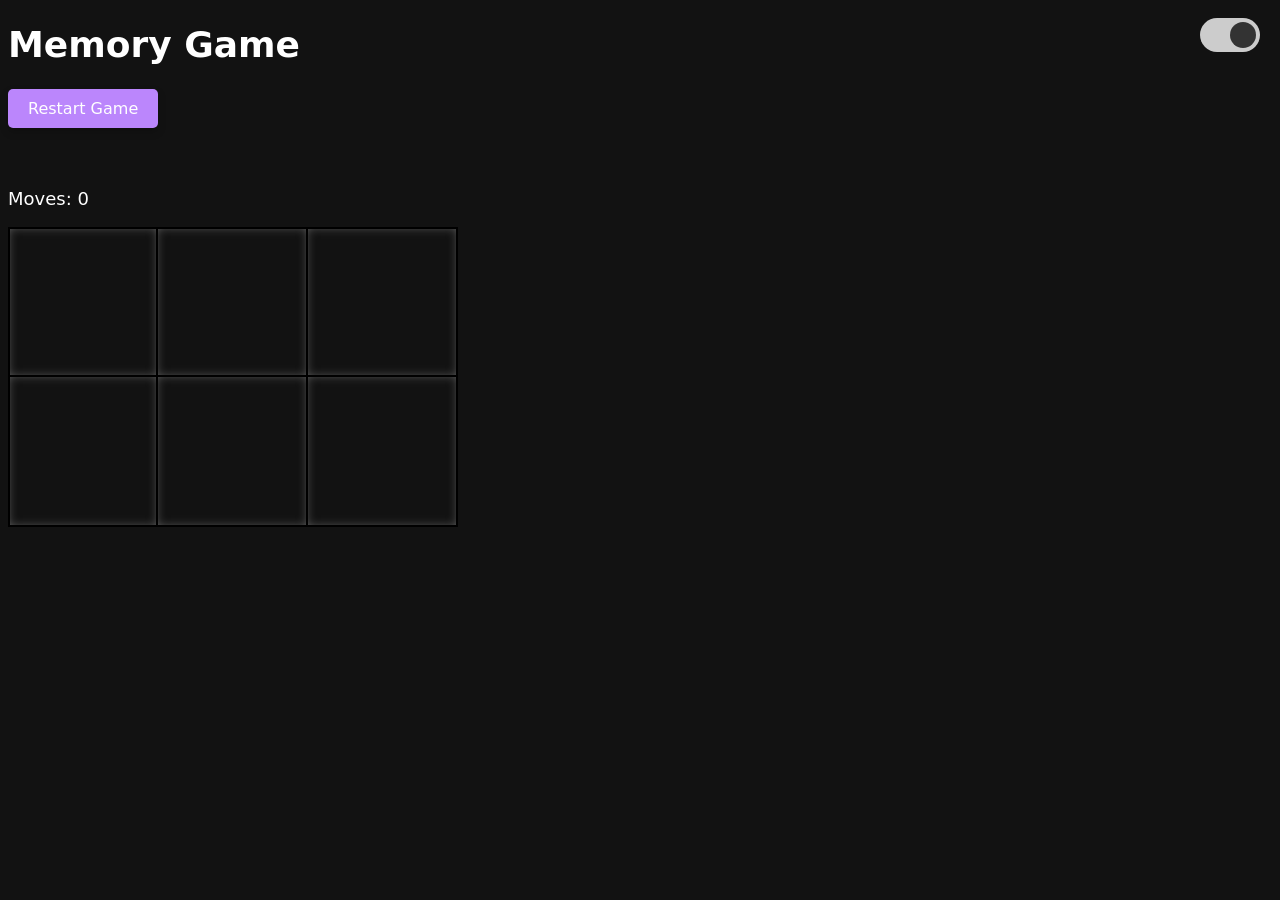
<file: index.html>
<!DOCTYPE html>
<html>
  <head>
    <meta charset="UTF-8" />
    <meta name="viewport" content="width=device-width, initial-scale=1.0, minimum-scale=1.0">
    <meta name="theme-color" content="#ffffff" />
    <meta http-equiv="Content-Language" content="en" />
    <meta name="author" content="Aakash Dinkar" />
    <meta name="description" content="Test your memory with this fun Memory Game! Flip cards to match pairs and improve your cognitive skills while enjoying a challenging gameplay experience." />
    <meta name="keywords" content="Aakash Dinkar, Memory Game, card matching game, memory challenge, JavaScript games, web development project, cognitive skills, fun games, HTML CSS JavaScript" />
    
    <!-- Favicon for browsers -->
    <link rel="icon" href="https://aakashdinkarh.github.io/static_assets/images/portfolio/site-icon/site-icon.ico" type="image/x-icon">
    <!-- Favicon for standard desktop browsers (16x16, 32x32) -->
    <link rel="icon" href="https://aakashdinkarh.github.io/static_assets/images/portfolio/site-icon/site-icon-32.png" sizes="32x32" type="image/png">
    <link rel="icon" href="https://aakashdinkarh.github.io/static_assets/images/portfolio/site-icon/site-icon-16.png" sizes="16x16" type="image/png">
    <!-- Favicon for high-resolution desktop displays (64x64) -->
    <link rel="icon" href="https://aakashdinkarh.github.io/static_assets/images/portfolio/site-icon/site-icon-64.png" sizes="64x64" type="image/png">
    <!-- Apple Touch Icons for iOS -->
    <link rel="apple-touch-icon" href="https://aakashdinkarh.github.io/static_assets/images/portfolio/site-icon/site-icon-180.png">
    <link rel="apple-touch-icon" href="https://aakashdinkarh.github.io/static_assets/images/portfolio/site-icon/site-icon-152.png">
    <link rel="apple-touch-icon" href="https://aakashdinkarh.github.io/static_assets/images/portfolio/site-icon/site-icon-120.png">
    <link rel="apple-touch-icon" href="https://aakashdinkarh.github.io/static_assets/images/portfolio/site-icon/site-icon-76.png">
    <link rel="apple-touch-icon" href="https://aakashdinkarh.github.io/static_assets/images/portfolio/site-icon/site-icon.ico">
    <!-- Favicon for Android devices -->
    <link rel="icon" href="https://aakashdinkarh.github.io/static_assets/images/portfolio/site-icon/site-icon-192.png" sizes="192x192" type="image/png">
    <!-- Favicon for Windows tiles (optional) -->
    <meta name="msapplication-TileImage" content="https://aakashdinkarh.github.io/static_assets/images/portfolio/site-icon/site-icon-144.png">
    
    <!-- Shortcut icon for backward compatibility with older browsers -->
    <link rel="shortcut icon" href="https://aakashdinkarh.github.io/static_assets/images/portfolio/site-icon/site-icon.ico" type="image/x-icon">
    <!-- Mask icon for Safari Pinned Tab (can be in SVG format, for better scaling) -->
    <link rel="mask-icon" href="https://aakashdinkarh.github.io/static_assets/images/portfolio/site-icon/site-icon-32.png">
    
    <meta property="og:title" content="Memory Game - Aakash Dinkar" />
    <meta property="og:description" content="Test your memory with this fun Memory Game! Flip cards to match pairs and improve your cognitive skills while enjoying a challenging gameplay experience." />
    <meta property="og:url" content="https://aakashdinkar.in/MemoryGame/" />
    <meta property="og:image" content="https://aakashdinkarh.github.io/static_assets/images/portfolio/avif-images/meta-og-image.avif" />
    <meta property="og:image" content="https://aakashdinkarh.github.io/static_assets/images/portfolio/webp-images/meta-og-image.webp" />
    <meta property="og:image" content="https://aakashdinkarh.github.io/static_assets/images/portfolio/original-images/meta-og-image.jpeg" />
    <meta property="og:type" content="website" />
    <meta property="og:site_name" content="Memory Game - Aakash Dinkar">
    
    <meta name="twitter:title" content="Memory Game - Aakash Dinkar" />
    <meta name="twitter:description" content="Test your memory with this fun Memory Game! Flip cards to match pairs and improve your cognitive skills while enjoying a challenging gameplay experience." />
    <meta name="twitter:image" content="https://aakashdinkarh.github.io/static_assets/images/portfolio/avif-images/meta-og-image.avif" />
    <meta name="twitter:image" content="https://aakashdinkarh.github.io/static_assets/images/portfolio/webp-images/meta-og-image.webp" />
    <meta name="twitter:image" content="https://aakashdinkarh.github.io/static_assets/images/portfolio/original-images/meta-og-image.jpeg" />
    
    <title>Memory Game - Aakash Dinkar</title>
    <link rel="stylesheet" href="./style.css" />
    <script>
      const localStorageKey = '--saved--isDarkThemeEnabled';
      function saveIsDarkThemeEnabledToLocalStorage(isDarkThemeEnabled) {
        localStorage.setItem(localStorageKey, JSON.stringify(isDarkThemeEnabled));
      }
      function getIsDarkThemeEnabledFromLocalStorage() {
        let isDarkThemeEnabled = true;
        try {
          const storedKeyResult = localStorage.getItem(localStorageKey);
          isDarkThemeEnabled =
            storedKeyResult != null ? JSON.parse(storedKeyResult) : true;
        } catch {
          isDarkThemeEnabled = true;
        }
        saveIsDarkThemeEnabledToLocalStorage(isDarkThemeEnabled);
        return isDarkThemeEnabled;
      }
    </script>
  </head>
  <body>
    <script>
			document.body.classList.add(getIsDarkThemeEnabledFromLocalStorage() ? 'dark-theme' : 'light-theme');
		</script>
    <div class="container">
      <h1>Memory Game</h1>
      <button id="restart-btn">Restart Game</button>
      <!-- theme slider *** START *** -->
      <div class="theme-slider-container">
        <label class="theme-slider">
          <input type="checkbox" checked />
          <div class="round slider"></div>
        </label>
      </div>
      <!-- theme slider *** END *** -->
      <br>
      <br>
      <p id="moves">Moves: 0</p>
      <div id="gameBoard"></div>
      <p id="gameWonMsg"></p>
    </div>
    <script src="./script.js"></script>
  </body>
</html>
</file>
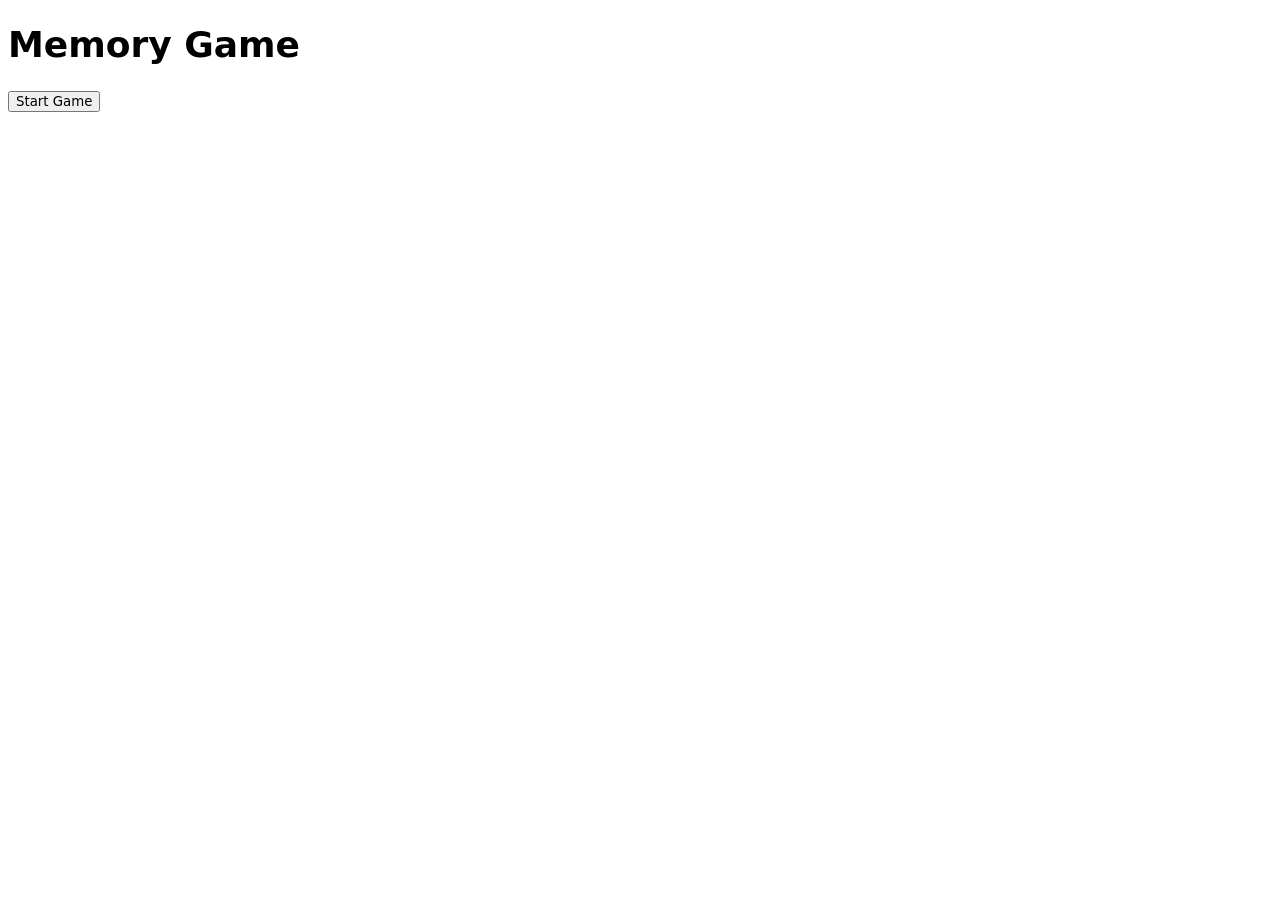
<file: new.html>
<!DOCTYPE html>
<html>
  <head>
    <meta
      charset="UTF-8"
      name="viewport"
      content="width=device-width, initial-scale=1"
    />
    <title>Memory Game</title>
    <link rel="stylesheet" href="style.css" />
    <script src="script.js"></script>
  </head>
  <body>
    <div class="container">
      <h1>Memory Game</h1>
      <button class="success" onclick="start()">Start Game</button>
      <br><br>
      <div id="score"></div>

      <div id="boardgame"></div>
    </div>

  </body>
</html>
</file>
<file: style.css>
* {
	box-sizing: border-box;
}
body {
	font-family: system-ui, -apple-system, BlinkMacSystemFont, 'Segoe UI', Roboto,
		Oxygen, Ubuntu, Cantarell, 'Open Sans', 'Helvetica Neue', sans-serif;
	font-size: large;
}
button {
	font-family: inherit;
}
body.light-theme {
	background-color: #ffffff;
	color: #333333;
}
body.dark-theme {
	background-color: #121212;
	color: #ffffff;
}

img {
	height: 70%;
	width: 70%;
	padding: 5px;
	border: 1px solid black;
	vertical-align: middle;
}
.hide {
	visibility: hidden;
}
.match,
.show {
	visibility: visible !important;
}

#gameBoard > div {
	display: flex;
	flex-wrap: nowrap;
}

.imageDiv {
	display: flex;
	justify-content: center;
	align-items: center;
	width: 150px;
	height: 150px;
	border-right: 2px solid black;
	border-bottom: 2px solid black;
	cursor: pointer;
}
#gameBoard > div:first-of-type > .imageDiv {
	border-top: 2px solid black;
}
.imageDiv:first-of-type {
	border-left: 2px solid black;
}
body.dark-theme .imageDiv {
	box-shadow: inset 0px 0px 12px -4px rgba(255, 255, 255, 0.5);
}

/* restart button -- start -- */
#restart-btn {
	margin: 10px 0 0;
	border: none;
	display: block;
	font-size: 16px;
	border-radius: 5px;
	background-color: #6c63ff;
	color: white;
	box-shadow: 0 4px 8px rgba(0, 0, 0, 0.2);
	padding: 10px 20px;
	transition: background-color 0.3s, transform 0.2s;
}
#restart-btn:hover {
	background-color: #5b1dc9;
}
#restart-btn:active {
	transform: translateY(2px);
}
body.dark-theme #restart-btn {
	background-color: #bb86fc;
}
/* restart button -- end -- */

@media (max-width: 468px) {
	#restart-btn {
		font-size: 0.9rem;
		padding: 0.8rem 1.5rem;
		margin-left: auto;
		margin-right: auto;
	}

	.imageDiv {
		width: 120px;
		height: 120px;
	}

	h1 {
		margin-top: 80px;
		text-align: center;
	}

	#gameBoard > div {
		justify-content: center;
	}

	#moves,
	#gameWonMsg {
		text-align: center;
	}
}

@media (max-width: 375px) {
	#restart-btn {
		font-size: 0.9rem;
		padding: 0.8rem 1.5rem;
	}

	.imageDiv {
		width: 100px;
		height: 100px;
	}
}

/* theme slider --- START --- */
.theme-slider-container {
	position: fixed;
	top: 18px;
	right: 20px;
}

.theme-slider {
	display: inline-block;
	height: 34px;
	position: relative;
	width: 60px;
}

.theme-slider input {
	display: none;
}

.slider {
	background-color: #333;
	bottom: 0;
	cursor: pointer;
	left: 0;
	position: absolute;
	right: 0;
	top: 0;
}

.slider::before {
	background-color: #fff;
	bottom: 4px;
	content: '';
	height: 26px;
	left: 4px;
	position: absolute;
	width: 26px;
}

.slider-transition-class,
.slider-transition-class::before {
	transition: 0.4s;
}

input:checked + .slider {
	background-color: #ccc;
}
input:checked + .slider::before {
	background-color: #333;
}

input:checked + .slider::before {
	transform: translateX(26px);
}

.slider.round {
	border-radius: 34px;
}

.slider.round::before {
	border-radius: 50%;
}
/* theme slider --- END --- */
</file>
